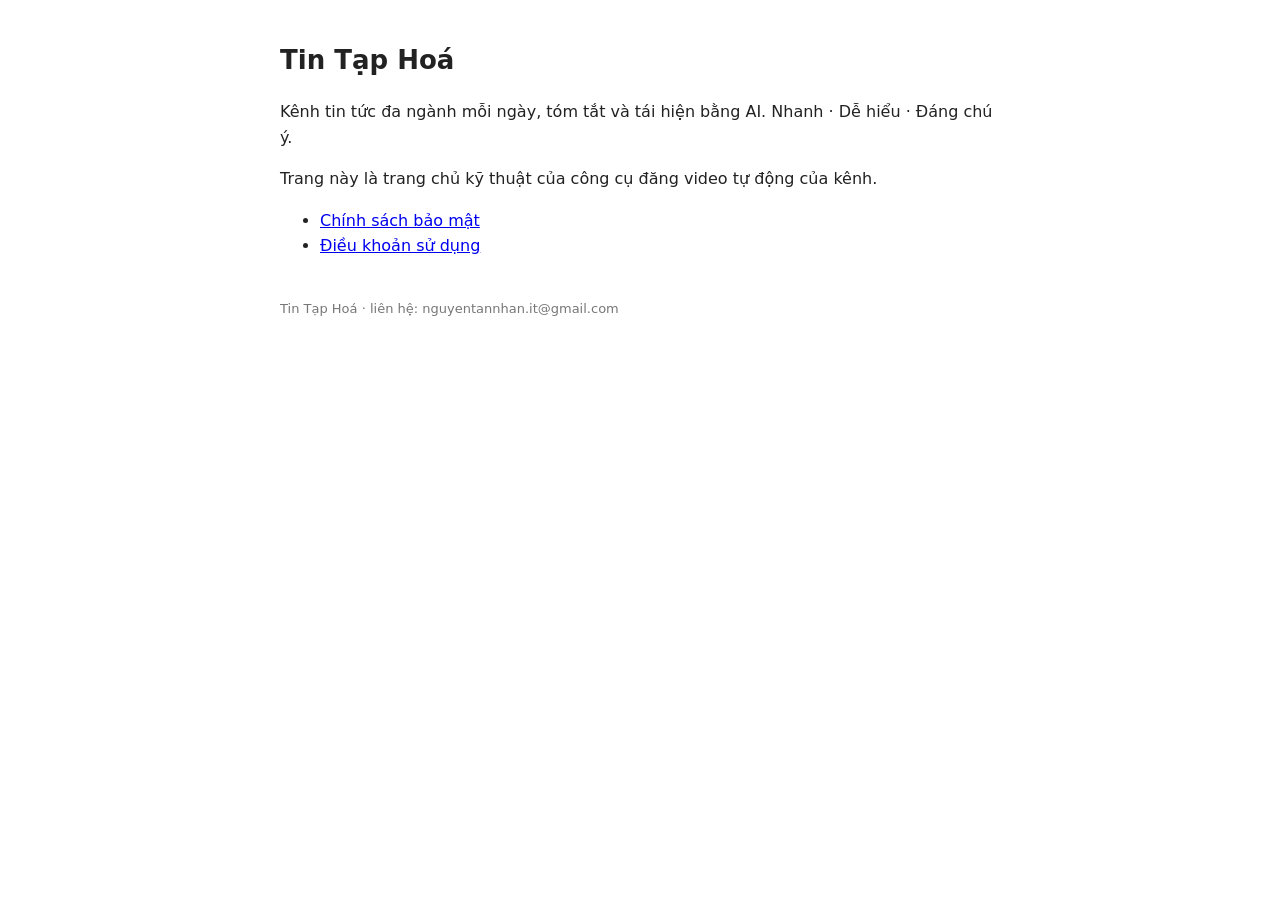
<file: index.html>
<!doctype html><html lang="vi"><meta charset="utf-8"><meta name="viewport" content="width=device-width,initial-scale=1"><title>Tin Tạp Hoá</title><style>body{font-family:system-ui,Segoe UI,Arial,sans-serif;max-width:720px;margin:40px auto;padding:0 20px;line-height:1.6;color:#222}h1{font-size:26px}h2{font-size:18px;margin-top:28px}code{background:#f2f2f2;padding:2px 6px;border-radius:4px;word-break:break-all}.box{background:#f6f8fa;border:1px solid #ddd;border-radius:8px;padding:14px 16px;margin:16px 0}button{font-size:15px;padding:8px 16px;border-radius:6px;border:1px solid #888;background:#fff;cursor:pointer}footer{margin-top:40px;color:#777;font-size:13px}</style>
<h1>Tin Tạp Hoá</h1>
<p>Kênh tin tức đa ngành mỗi ngày, tóm tắt và tái hiện bằng AI. Nhanh · Dễ hiểu · Đáng chú ý.</p>
<p>Trang này là trang chủ kỹ thuật của công cụ đăng video tự động của kênh.</p>
<ul><li><a href="privacy.html">Chính sách bảo mật</a></li><li><a href="terms.html">Điều khoản sử dụng</a></li></ul>
<footer>Tin Tạp Hoá · liên hệ: nguyentannhan.it@gmail.com</footer></html>
</file>
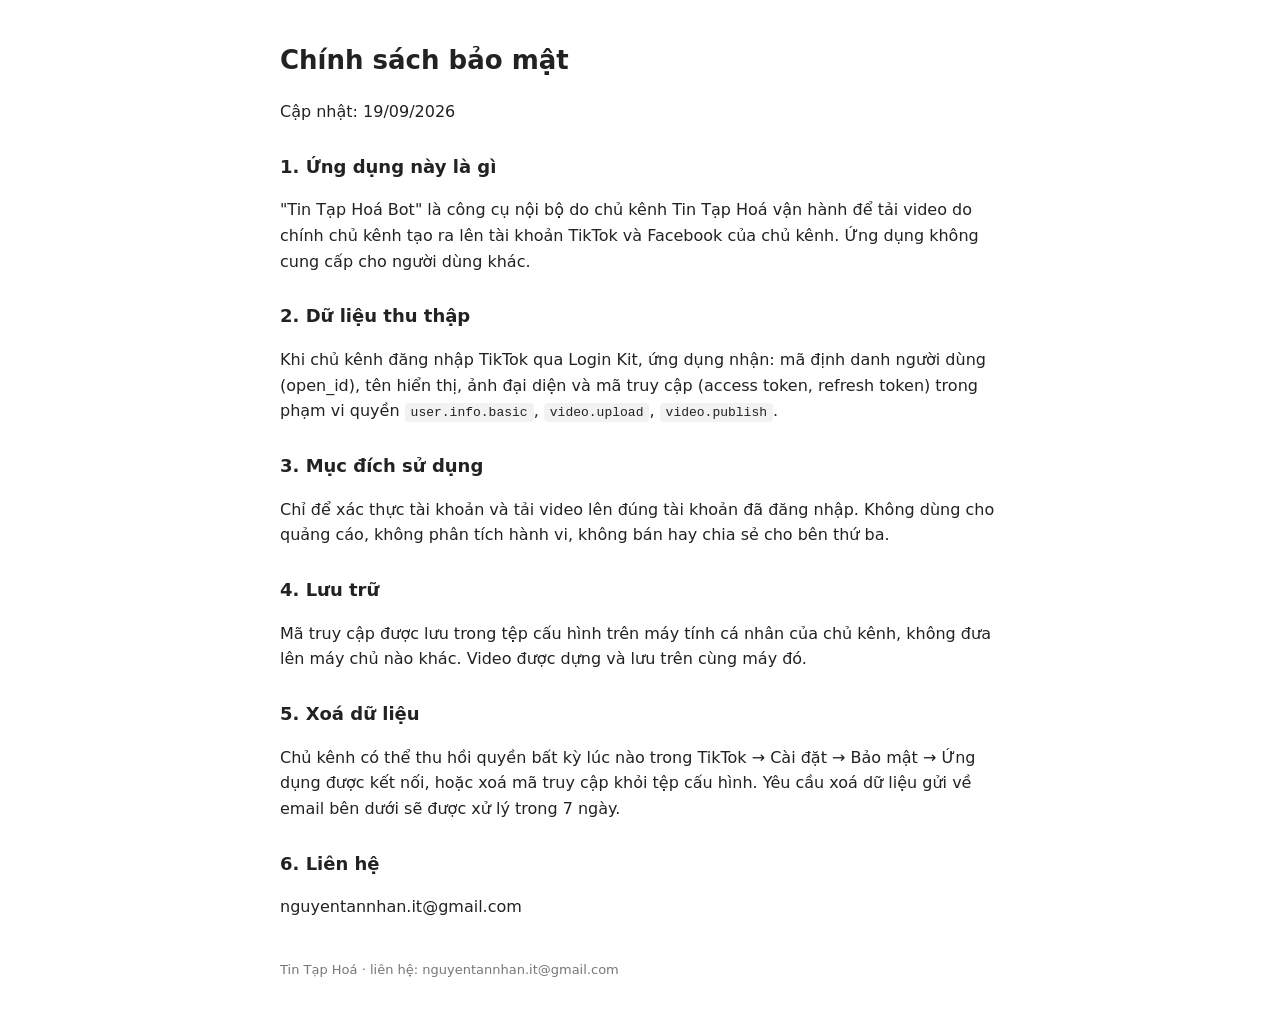
<file: privacy.html>
<!doctype html><html lang="vi"><meta charset="utf-8"><meta name="viewport" content="width=device-width,initial-scale=1"><title>Chính sách bảo mật — Tin Tạp Hoá</title><style>body{font-family:system-ui,Segoe UI,Arial,sans-serif;max-width:720px;margin:40px auto;padding:0 20px;line-height:1.6;color:#222}h1{font-size:26px}h2{font-size:18px;margin-top:28px}code{background:#f2f2f2;padding:2px 6px;border-radius:4px;word-break:break-all}.box{background:#f6f8fa;border:1px solid #ddd;border-radius:8px;padding:14px 16px;margin:16px 0}button{font-size:15px;padding:8px 16px;border-radius:6px;border:1px solid #888;background:#fff;cursor:pointer}footer{margin-top:40px;color:#777;font-size:13px}</style>
<h1>Chính sách bảo mật</h1>
<p>Cập nhật: 19/09/2026</p>
<h2>1. Ứng dụng này là gì</h2>
<p>"Tin Tạp Hoá Bot" là công cụ nội bộ do chủ kênh Tin Tạp Hoá vận hành để tải video do chính chủ kênh tạo ra lên tài khoản TikTok và Facebook của chủ kênh. Ứng dụng không cung cấp cho người dùng khác.</p>
<h2>2. Dữ liệu thu thập</h2>
<p>Khi chủ kênh đăng nhập TikTok qua Login Kit, ứng dụng nhận: mã định danh người dùng (open_id), tên hiển thị, ảnh đại diện và mã truy cập (access token, refresh token) trong phạm vi quyền <code>user.info.basic</code>, <code>video.upload</code>, <code>video.publish</code>.</p>
<h2>3. Mục đích sử dụng</h2>
<p>Chỉ để xác thực tài khoản và tải video lên đúng tài khoản đã đăng nhập. Không dùng cho quảng cáo, không phân tích hành vi, không bán hay chia sẻ cho bên thứ ba.</p>
<h2>4. Lưu trữ</h2>
<p>Mã truy cập được lưu trong tệp cấu hình trên máy tính cá nhân của chủ kênh, không đưa lên máy chủ nào khác. Video được dựng và lưu trên cùng máy đó.</p>
<h2>5. Xoá dữ liệu</h2>
<p>Chủ kênh có thể thu hồi quyền bất kỳ lúc nào trong TikTok → Cài đặt → Bảo mật → Ứng dụng được kết nối, hoặc xoá mã truy cập khỏi tệp cấu hình. Yêu cầu xoá dữ liệu gửi về email bên dưới sẽ được xử lý trong 7 ngày.</p>
<h2>6. Liên hệ</h2>
<p>nguyentannhan.it@gmail.com</p>
<footer>Tin Tạp Hoá · liên hệ: nguyentannhan.it@gmail.com</footer></html>
</file>
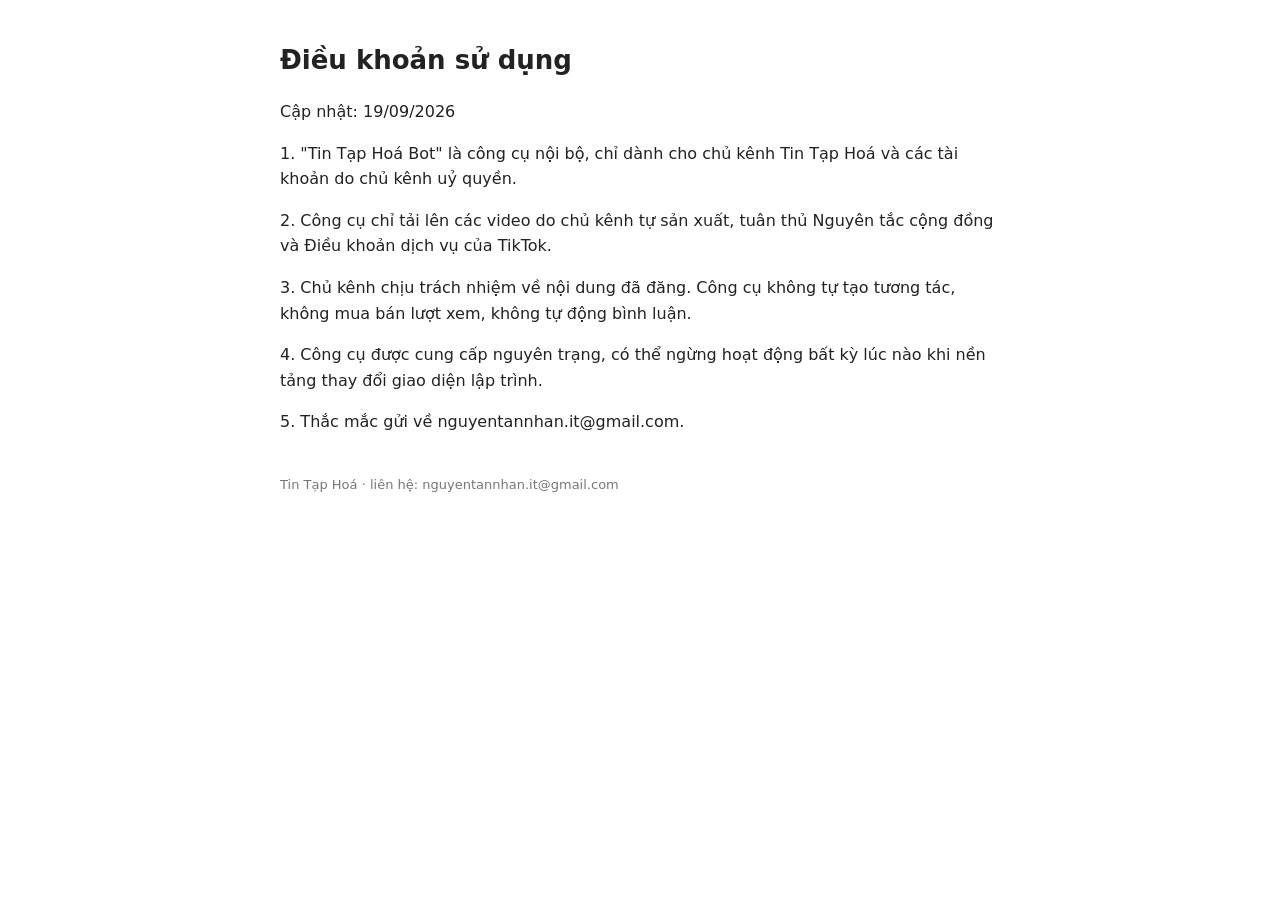
<file: terms.html>
<!doctype html><html lang="vi"><meta charset="utf-8"><meta name="viewport" content="width=device-width,initial-scale=1"><title>Điều khoản sử dụng — Tin Tạp Hoá</title><style>body{font-family:system-ui,Segoe UI,Arial,sans-serif;max-width:720px;margin:40px auto;padding:0 20px;line-height:1.6;color:#222}h1{font-size:26px}h2{font-size:18px;margin-top:28px}code{background:#f2f2f2;padding:2px 6px;border-radius:4px;word-break:break-all}.box{background:#f6f8fa;border:1px solid #ddd;border-radius:8px;padding:14px 16px;margin:16px 0}button{font-size:15px;padding:8px 16px;border-radius:6px;border:1px solid #888;background:#fff;cursor:pointer}footer{margin-top:40px;color:#777;font-size:13px}</style>
<h1>Điều khoản sử dụng</h1>
<p>Cập nhật: 19/09/2026</p>
<p>1. "Tin Tạp Hoá Bot" là công cụ nội bộ, chỉ dành cho chủ kênh Tin Tạp Hoá và các tài khoản do chủ kênh uỷ quyền.</p>
<p>2. Công cụ chỉ tải lên các video do chủ kênh tự sản xuất, tuân thủ Nguyên tắc cộng đồng và Điều khoản dịch vụ của TikTok.</p>
<p>3. Chủ kênh chịu trách nhiệm về nội dung đã đăng. Công cụ không tự tạo tương tác, không mua bán lượt xem, không tự động bình luận.</p>
<p>4. Công cụ được cung cấp nguyên trạng, có thể ngừng hoạt động bất kỳ lúc nào khi nền tảng thay đổi giao diện lập trình.</p>
<p>5. Thắc mắc gửi về nguyentannhan.it@gmail.com.</p>
<footer>Tin Tạp Hoá · liên hệ: nguyentannhan.it@gmail.com</footer></html>
</file>
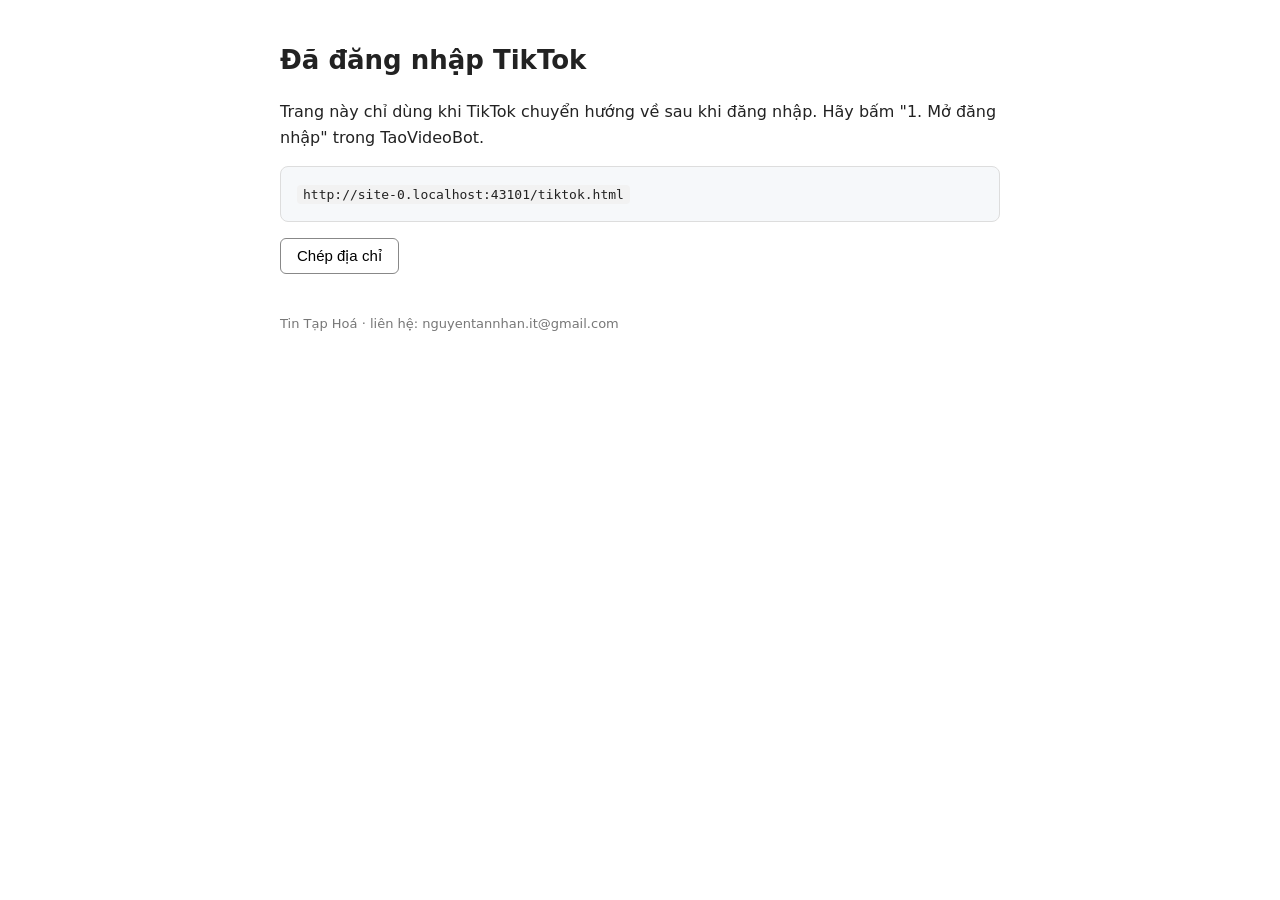
<file: tiktok.html>
<!doctype html><html lang="vi"><meta charset="utf-8"><meta name="viewport" content="width=device-width,initial-scale=1"><title>Đăng nhập TikTok xong</title><style>body{font-family:system-ui,Segoe UI,Arial,sans-serif;max-width:720px;margin:40px auto;padding:0 20px;line-height:1.6;color:#222}h1{font-size:26px}h2{font-size:18px;margin-top:28px}code{background:#f2f2f2;padding:2px 6px;border-radius:4px;word-break:break-all}.box{background:#f6f8fa;border:1px solid #ddd;border-radius:8px;padding:14px 16px;margin:16px 0}button{font-size:15px;padding:8px 16px;border-radius:6px;border:1px solid #888;background:#fff;cursor:pointer}footer{margin-top:40px;color:#777;font-size:13px}</style>
<h1>Đã đăng nhập TikTok</h1>
<p id="ok">Bây giờ chép <b>nguyên địa chỉ trang này</b> rồi dán vào ô <b>"URL trả về"</b> trong TaoVideoBot → 🔗 Đăng bài → TikTok → bấm <b>2. Đổi mã</b>.</p>
<div class="box"><code id="url"></code></div>
<button onclick="navigator.clipboard.writeText(location.href).then(()=>{this.textContent='Đã chép ✓'})">Chép địa chỉ</button>
<p id="loi" style="color:#b00020"></p>
<script>
document.getElementById('url').textContent = location.href;
const q = new URLSearchParams(location.search);
if (q.get('error')) { document.getElementById('ok').textContent = 'TikTok từ chối đăng nhập.'; document.getElementById('loi').textContent = q.get('error') + ': ' + (q.get('error_description') || ''); }
else if (!q.get('code')) { document.getElementById('ok').textContent = 'Trang này chỉ dùng khi TikTok chuyển hướng về sau khi đăng nhập. Hãy bấm "1. Mở đăng nhập" trong TaoVideoBot.'; }
</script>
<footer>Tin Tạp Hoá · liên hệ: nguyentannhan.it@gmail.com</footer></html>
</file>
